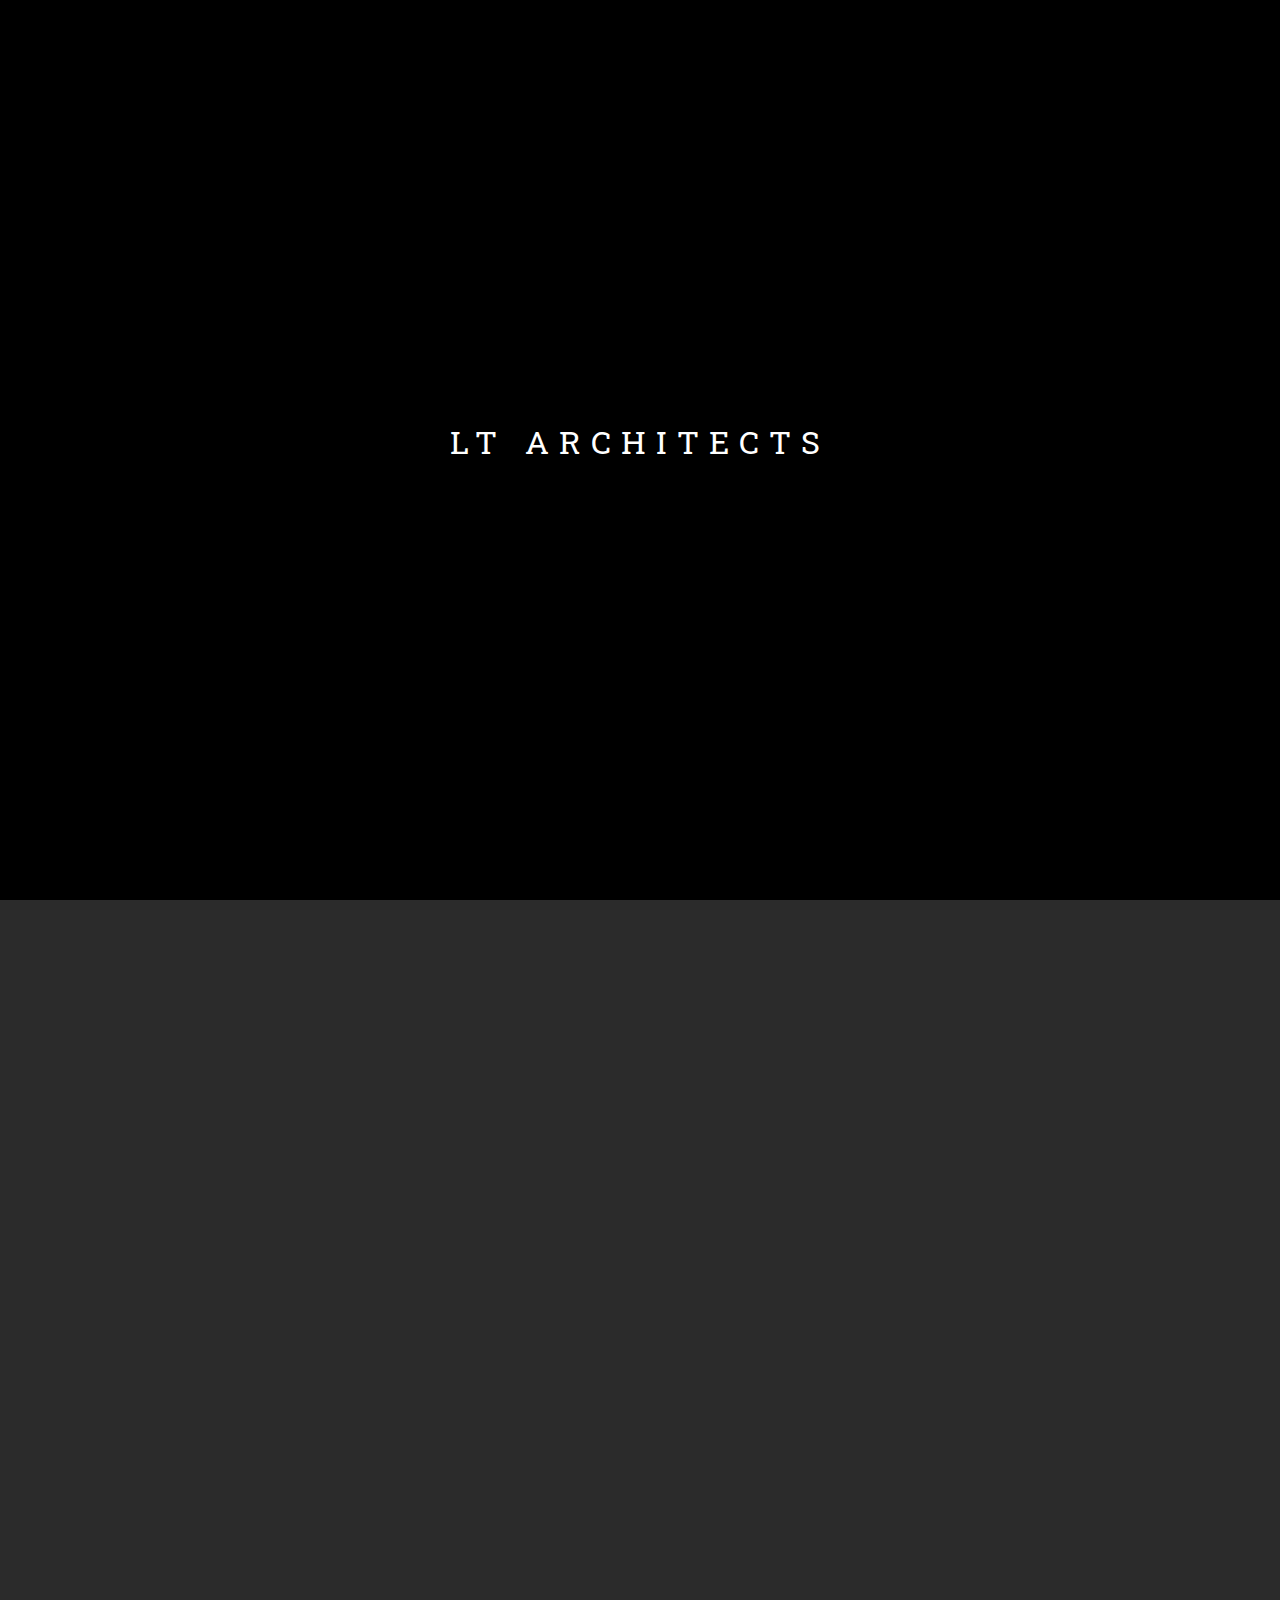
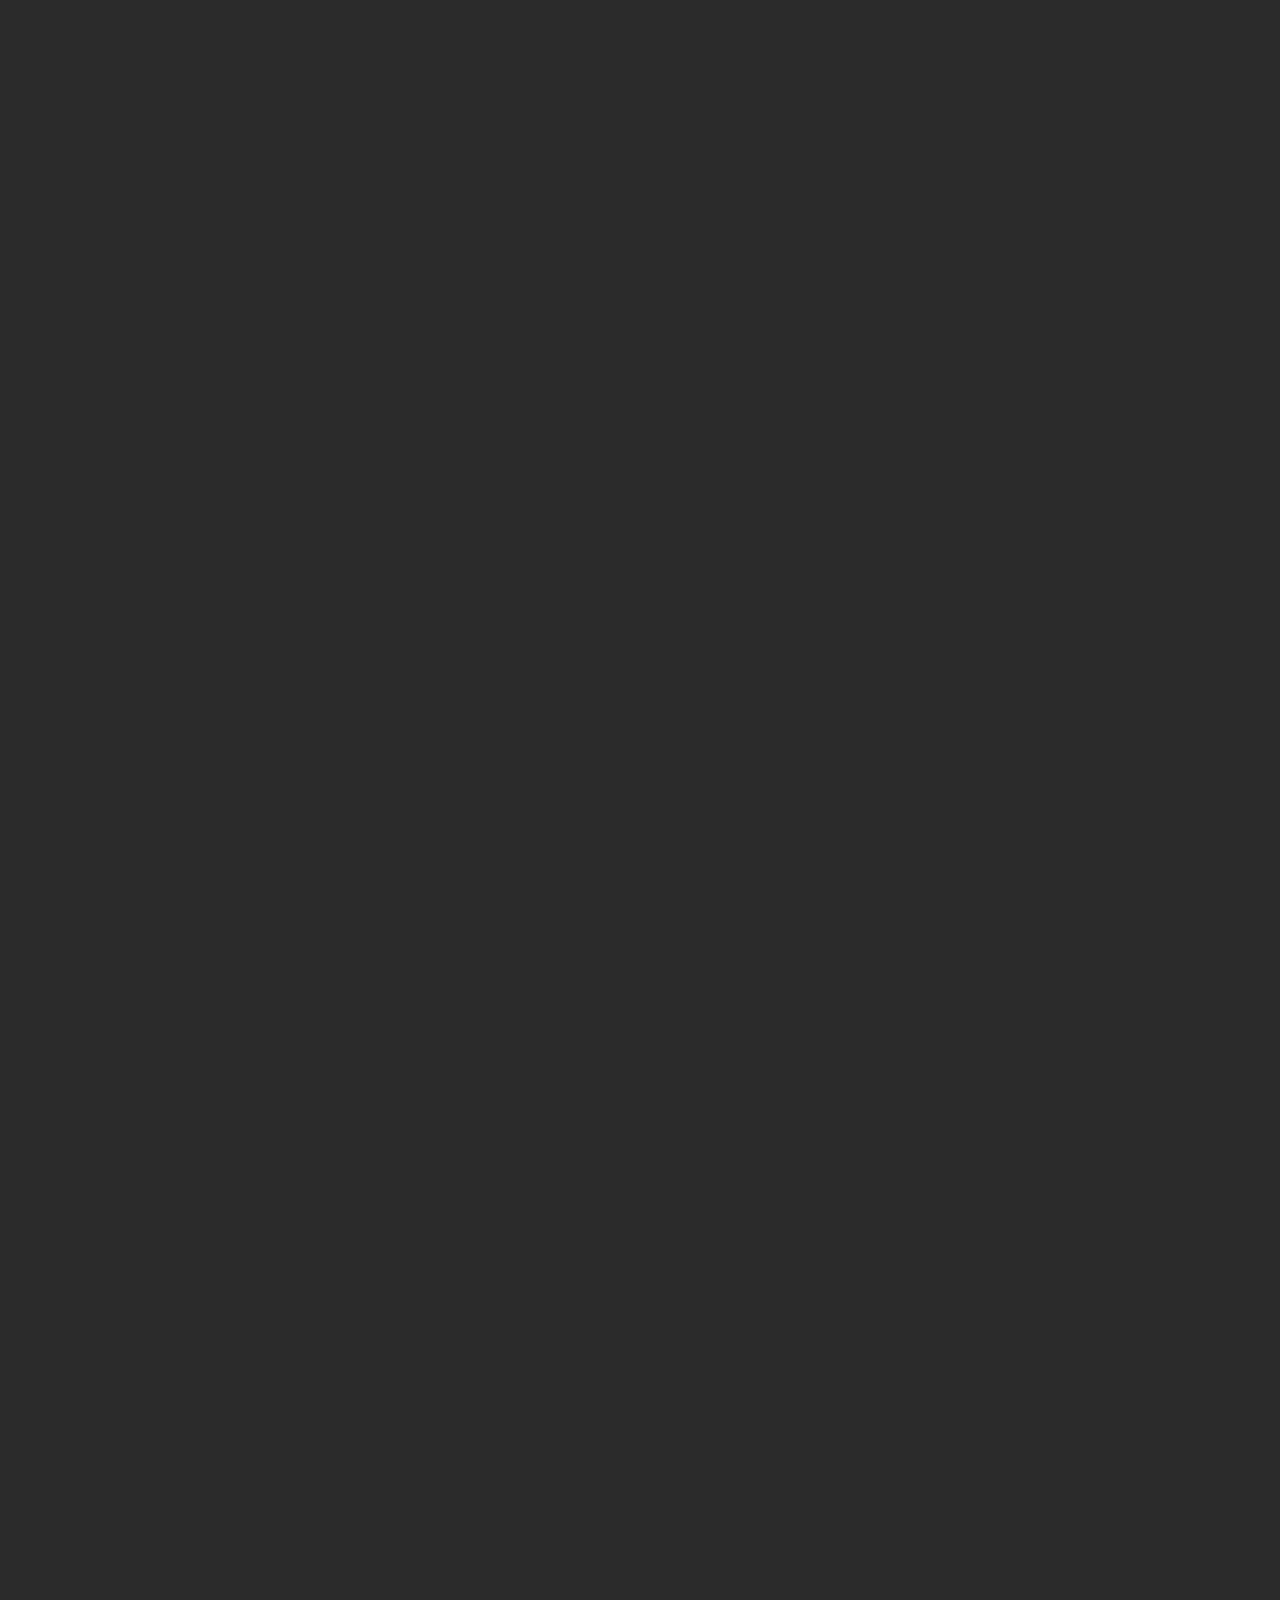
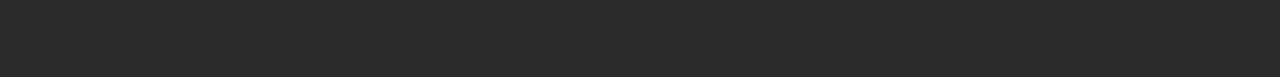
<file: index.html>
<!DOCTYPE html>
<html lang="en">
<head>
    <meta charset="UTF-8">
    <meta name="viewport" content="width=device-width, initial-scale=1.0">
    <title>LT ARCHITECTS</title>
    <!-- 引入 Bootstrap 5 CSS -->
    <link href="https://cdn.jsdelivr.net/npm/bootstrap@5.3.0/dist/css/bootstrap.min.css" rel="stylesheet">
    <!-- 引入外部 CSS 檔案 -->
    <link rel="stylesheet" href="css/style.css">
    <link rel="preconnect" href="https://fonts.googleapis.com">
    <link rel="preconnect" href="https://fonts.gstatic.com" crossorigin>
    <link href="https://fonts.googleapis.com/css2?family=Libre+Baskerville:ital,wght@0,400;0,700;1,400&family=Roboto+Slab:wght@100..900&display=swap" rel="stylesheet">
    <link href="https://cdnjs.cloudflare.com/ajax/libs/font-awesome/6.0.0-beta3/css/all.min.css" rel="stylesheet">
    <link href="https://cdnjs.cloudflare.com/ajax/libs/font-awesome/6.0.0-beta3/css/all.min.css" rel="stylesheet">
    <link href="https://fonts.googleapis.com/css2?family=Poppins:wght@600&display=swap" rel="stylesheet">
    <link rel="icon" href="img/favicon-32x32.png" type="image/x-icon">

<body>
 <!-- 開場動畫 -->
    <div id="intro-overlay">
        <div class="intro-text">
            <p>LT ARCHITECTS</p>
        </div>
    </div>

    
    <!-- 導覽欄 -->
<div id="main-content">
    <nav class="navbar navbar-expand-lg">
        <div class="container">
            <!-- LOGO -->
            <a class="navbar-brand" href="#"><img src="img/navbar-removebg-preview.png" width="80%" height="50%" alt=""></a>
            <!-- 手機端導覽按鈕 -->
            <button class="navbar-toggler" type="button" data-bs-toggle="collapse" data-bs-target="#navbarNav" aria-controls="navbarNav" aria-expanded="false" aria-label="Toggle navigation">
                <span class="navbar-toggler-icon"></span>
            </button>
            <!-- 導覽連結 -->
            <div class="collapse navbar-collapse " id="navbarNav">
                <ul class="navbar-nav ms-auto ">
                    <li class="nav-item">
                        <a class="nav-link active roboto-slab-bold "  href="home.css">HOME</a>  <!-- active指令可以讓他被選 選中 -->
                    </li>
                    <li class="nav-item">
                        <a class="nav-link roboto-slab-bold  " href="PORTFOLIO.html">PORTFOLIO</a>
                    </li>
                    <li class="nav-item">
                        <a class="nav-link roboto-slab-bold " href="about.html">ABOUT</a> 
                    </li>
                    <li class="nav-item">
                        <a class="nav-link roboto-slab-bold " href="news.html">NEWS</a>
                    </li>
                </ul>
            </div>
        </div>
    </nav>

    
         <!-- 中間內容區塊 -->
         <div class="container" id="body">

            <div class="row mb-4">
                <div class="col-12 text-center section-a">
                    <h1 class="section-title" style="color: #957b5f; font-family: Arial, Helvetica, sans-serif; font-weight: bold; font-size: 30px;">LT ARCHITECTS</h1>
                    <p class="featured-title">FEATURED PROJECTS</p>
                </div>
            </div>
    
            <!-- 專案區塊 -->
            <div class="row">
                <!-- 左側圖片 -->
                <div class="col-md-8 left-img">
                    <div class="project-image"></div>
                </div>
    
                <!-- 右側描述 -->
                <div class="col-md-4 d-flex flex-column justify-content-center right-cribe">
                    <p class="mb-2" style="color: #e4e4f0; margin-bottom: 10px; font-size: 16px;">01 / 35</p><br>
                    <h5 style="color: #957b5f; font-family: Arial, Helvetica, sans-serif; font-weight: bold; font-size: 30px; line-height: 1.5; margin-bottom: 30px;">ECL Hall<br>boston</h5>
                    <p class="text-muted paragraph-style "  style="color: #e4e4f0; margin-bottom: 20px;">
                        <span style="color: #e4e4f0;">I'm a paragraph. Click here to add your own text and edit me. I'm a great place for you to tell a story.</span>
                    </p>
                    <a href="project4.html" class="viewproject" style="margin-top: 40px;">
                        <span  tyle="color: #e4e4f0;">View project</span>
                    </a>
                    
                </div>
            </div>
            <br>
            <br>
            <br>
            <BR></BR>
    
            <!-- 專案區塊 -->
            <div class="row" id="">
                <!-- 左側圖片 -->
                <div class="col-md-8 left-img">
                    <div class="project-image2"></div>
                </div>
    
                <!-- 右側描述 -->
                <div class="col-md-4 d-flex flex-column justify-content-center right-cribe">
                    <p class="mb-2" style="color: #e4e4f0; margin-bottom: 10px; font-size: 16px;">01 / 35</p><br>
                    <h5 style="color: #957b5f; font-family: Arial, Helvetica, sans-serif; font-weight: bold; font-size: 30px; line-height: 1.5; margin-bottom: 30px;">ECL Hall<br>boston</h5>
                    <p class="text-muted paragraph-style "  style="color: #e4e4f0; margin-bottom: 20px;">
                        <span style="color: #e4e4f0;">I'm a paragraph. Click here to add your own text and edit me. I'm a great place for you to tell a story.</span>
                    </p>
                    <a href="project2.html" class="viewproject" style="margin-top: 40px;">
                        <span  tyle="color: #e4e4f0;">View project</span>
                    </a>
                    
                </div>
            </div>

             <br>
            <br>
            <br>
            <BR></BR>
    
            <!-- 專案區塊 -->
            <div class="row" id="">
                <!-- 左側圖片 -->
                <div class="col-md-8 left-img">
                    <div class="project-image3"></div>
                </div>
    
                <!-- 右側描述 -->
                <div class="col-md-4 d-flex flex-column justify-content-center right-cribe">
                    <p class="mb-2" style="color: #e4e4f0; margin-bottom: 10px; font-size: 16px;">01 / 35</p><br>
                    <h5 style="color: #957b5f; font-family: Arial, Helvetica, sans-serif; font-weight: bold; font-size: 30px; line-height: 1.5; margin-bottom: 30px;">ECL Hall<br>boston</h5>
                    <p class="text-muted paragraph-style "  style="color: #e4e4f0; margin-bottom: 20px;">
                        <span style="color: #e4e4f0;">I'm a paragraph. Click here to add your own text and edit me. I'm a great place for you to tell a story.</span>
                    </p>
                    <a href="project2.html" class="viewproject" style="margin-top: 40px;">
                        <span  tyle="color: #e4e4f0;">View project</span>
                    </a>
                    
                </div>
            </div>
            <br>
            <br>
            <br>
            <br>
            <br>
            <br>
            
           
                <div class="col-12 text-center section-a">
                    <p class="section-title" style="color: #f5eeee; font-family:  sans-serif; font-size: 24px;letter-spacing: 5px; ">RECENT NEWS </p>
                </div>
                <br>
                <br>
        
        
                <div class="container-fluid " style="margin-left: 40px;">
                    <div class="row text-left">
                        <!-- 第一欄 -->
                        <div class="col-4" style="" >
                            <p class="number" style="font-size: 130px;">01</p>
                            <p class="date" style="letter-spacing: 14px;">11 / 06 / 2035</p>
                            <p class="paragraph">I'm a paragraph. Click here to add your own text and edit me. I’m a great place for you to tell a story.</p>
                            <p class="readmore"><a href="" style="text-decoration: none;  color: inherit; ">Read more</a></p>
                        </div>
                        <!-- 第二欄 -->
                        <div class="col-4">
                            <p class="number" style="font-size: 130px;">02</p>
                            <p class="date" style="letter-spacing: 14px;">11 / 06 / 2035</p>
                            <p class="paragraph">I'm a paragraph. Click here to add your own text and edit me. I’m a great place for you to tell a story.</p>
                            <p class="readmore"><a href="" style="text-decoration: none;  color: inherit; ">Read more</a></p>
                        </div>
                        <!-- 第三欄 -->
                        <div class="col-4">
                            <p class="number" style="font-size: 130px;">03</p>
                            <p class="date" style="letter-spacing: 14px;">11 / 06 / 2035</p>
                            <p class="paragraph">I'm a paragraph. Click here to add your own text and edit me. I’m a great place for you to tell a story.</p>
                            <p class="readmore"><a href="" style="text-decoration: none;  color: inherit; ">Read more</a></p>
                        </div>
                    </div>
                </div>

            <button onclick="toggleChatbox()" class="floating-chat-btn" id="chatBtn">
                <i class="fas fa-user-circle"></i> <!-- Font Awesome icon -->
                Let's Chat!
            </button>
        
            <!-- 聊天視窗 -->
            <div class="chatbox" id="chatbox">
                <div class="chatbox-header">
                    Chat with us!
                </div>
                <div class="chatbox-body" id="chatBody">
                    <!-- 訊息顯示區域 -->
                    <p>Welcome! How can we help you?</p>
                </div>
                <input type="text" class="chatbox-input" id="chatInput" placeholder="Type your message...">
            </div>
        
        </div>


    <!-- 中間內容區塊 -->



    <!-- Footer 區塊 -->
    <footer class="footer mt-5 " id="footer">
        <div class="container py-5">
            <div class="row">
                <!-- GET IN TOUCH 區塊 -->
                <div class="col-md-6" id="foo">
                    <h5 class="footer-title roboto-slab-regular" >GET  IN  TOUCH:</h5>
                    <br>
                    <br>
                    <div>
                        <a>Tel: <br>123-456-7890</a><p>Email:<br> info@mysite.com</p>
                    </div> 
                   
                    
                
                    <div class="footer-icons">
                        <a href="https://www.facebook.com/"><i class="fa-brands fa-facebook-f" style="color: #989898;"></i></a>
                        <a href="https://twitter.com/home"><svg xmlns="http://www.w3.org/2000/svg" height="26" width="20" viewBox="0 0 512 512"><!--!Font Awesome Free 6.7.1 by @fontawesome - https://fontawesome.com License - https://fontawesome.com/license/free Copyright 2024 Fonticons, Inc.--><path fill="#989898" d="M389.2 48h70.6L305.6 224.2 487 464H345L233.7 318.6 106.5 464H35.8L200.7 275.5 26.8 48H172.4L272.9 180.9 389.2 48zM364.4 421.8h39.1L151.1 88h-42L364.4 421.8z"/></svg></i></a>
                        <a href="https://www.instagram.com/"><svg xmlns="http://www.w3.org/2000/svg" height="26" width="20" viewBox="0 0 448 512"><!--!Font Awesome Free 6.7.1 by @fontawesome - https://fontawesome.com License - https://fontawesome.com/license/free Copyright 2024 Fonticons, Inc.--><path fill="#989898" d="M224.1 141c-63.6 0-114.9 51.3-114.9 114.9s51.3 114.9 114.9 114.9S339 319.5 339 255.9 287.7 141 224.1 141zm0 189.6c-41.1 0-74.7-33.5-74.7-74.7s33.5-74.7 74.7-74.7 74.7 33.5 74.7 74.7-33.6 74.7-74.7 74.7zm146.4-194.3c0 14.9-12 26.8-26.8 26.8-14.9 0-26.8-12-26.8-26.8s12-26.8 26.8-26.8 26.8 12 26.8 26.8zm76.1 27.2c-1.7-35.9-9.9-67.7-36.2-93.9-26.2-26.2-58-34.4-93.9-36.2-37-2.1-147.9-2.1-184.9 0-35.8 1.7-67.6 9.9-93.9 36.1s-34.4 58-36.2 93.9c-2.1 37-2.1 147.9 0 184.9 1.7 35.9 9.9 67.7 36.2 93.9s58 34.4 93.9 36.2c37 2.1 147.9 2.1 184.9 0 35.9-1.7 67.7-9.9 93.9-36.2 26.2-26.2 34.4-58 36.2-93.9 2.1-37 2.1-147.8 0-184.8zM398.8 388c-7.8 19.6-22.9 34.7-42.6 42.6-29.5 11.7-99.5 9-132.1 9s-102.7 2.6-132.1-9c-19.6-7.8-34.7-22.9-42.6-42.6-11.7-29.5-9-99.5-9-132.1s-2.6-102.7 9-132.1c7.8-19.6 22.9-34.7 42.6-42.6 29.5-11.7 99.5-9 132.1-9s102.7-2.6 132.1 9c19.6 7.8 34.7 22.9 42.6 42.6 11.7 29.5 9 99.5 9 132.1s2.7 102.7-9 132.1z"/></svg></a>
                        <a href="https://www.threads.net/?hl=zh-tw"><svg xmlns="http://www.w3.org/2000/svg" height="26" width="20" viewBox="0 0 448 512"><!--!Font Awesome Free 6.7.1 by @fontawesome - https://fontawesome.com License - https://fontawesome.com/license/free Copyright 2024 Fonticons, Inc.--><path fill="#989898" d="M331.5 235.7c2.2 .9 4.2 1.9 6.3 2.8c29.2 14.1 50.6 35.2 61.8 61.4c15.7 36.5 17.2 95.8-30.3 143.2c-36.2 36.2-80.3 52.5-142.6 53h-.3c-70.2-.5-124.1-24.1-160.4-70.2c-32.3-41-48.9-98.1-49.5-169.6V256v-.2C17 184.3 33.6 127.2 65.9 86.2C102.2 40.1 156.2 16.5 226.4 16h.3c70.3 .5 124.9 24 162.3 69.9c18.4 22.7 32 50 40.6 81.7l-40.4 10.8c-7.1-25.8-17.8-47.8-32.2-65.4c-29.2-35.8-73-54.2-130.5-54.6c-57 .5-100.1 18.8-128.2 54.4C72.1 146.1 58.5 194.3 58 256c.5 61.7 14.1 109.9 40.3 143.3c28 35.6 71.2 53.9 128.2 54.4c51.4-.4 85.4-12.6 113.7-40.9c32.3-32.2 31.7-71.8 21.4-95.9c-6.1-14.2-17.1-26-31.9-34.9c-3.7 26.9-11.8 48.3-24.7 64.8c-17.1 21.8-41.4 33.6-72.7 35.3c-23.6 1.3-46.3-4.4-63.9-16c-20.8-13.8-33-34.8-34.3-59.3c-2.5-48.3 35.7-83 95.2-86.4c21.1-1.2 40.9-.3 59.2 2.8c-2.4-14.8-7.3-26.6-14.6-35.2c-10-11.7-25.6-17.7-46.2-17.8H227c-16.6 0-39 4.6-53.3 26.3l-34.4-23.6c19.2-29.1 50.3-45.1 87.8-45.1h.8c62.6 .4 99.9 39.5 103.7 107.7l-.2 .2zm-156 68.8c1.3 25.1 28.4 36.8 54.6 35.3c25.6-1.4 54.6-11.4 59.5-73.2c-13.2-2.9-27.8-4.4-43.4-4.4c-4.8 0-9.6 .1-14.4 .4c-42.9 2.4-57.2 23.2-56.2 41.8l-.1 .1z"/></svg></a>
                    </div>
                    
                    <div>
                        <a> Address：</a><br>
                        500 Terry Francine StSan Francisco, CA 94158
                    </div>
                </div>
                <!-- CONTACT US 區塊 -->
                <div class="col-md-6" id="foo">
                    <h5 class="footer-title roboto-slab-regular">CONTACT US:</h5>
                    <form>
                        <div class="row g-3">
                            <div class="col-md-6">
                                <p>Enter Your First Name *</p>
                                <input type="text" class="form-control" >
                            </div>
                            <div class="col-md-6">
                                <p>Enter Your Last Name *</p>
                                <input type="text" class="form-control" >
                            </div>
                            <div class="col-12">
                                <p>Enter Your Email *</p>
                                <input type="email" class="form-control">
                            </div>
                            <div class="col-12">
                                <p>Message *</p>
                                <textarea class="form-control" rows="3" ></textarea>
                            </div>
                            <div class="col-12 ">
                                <button type="submit" class="btn btn-custom ">Send</button>
                            </div>
                        </div>
                    </form>
                </div>
            </div>
        </div>
    </footer>
    <div id="footer-img" style="height: 50px; background-image: url(img/messageImage_1733887317293.jpg);  background-size: cover;  background-position: bottom">

    </div>
</div>
    <!-- 引入 Bootstrap 5 JS -->
    <script>
        const chatBtn = document.getElementById('chatBtn');
        const chatbox = document.getElementById('chatbox');
        const chatInput = document.getElementById('chatInput');
        const chatBody = document.getElementById('chatBody');

        // 點擊按鈕顯示/隱藏聊天視窗
        chatBtn.addEventListener('click', () => {
            chatbox.style.display = chatbox.style.display === 'none' || chatbox.style.display === '' ? 'block' : 'none';
        });

        // 輸入訊息並按 Enter 發送訊息
        chatInput.addEventListener('keypress', (e) => {
            if (e.key === 'Enter' && chatInput.value.trim() !== '') {
                const userMessage = document.createElement('p');
                userMessage.textContent = chatInput.value;
                userMessage.style.color = '#000';
                chatBody.appendChild(userMessage);
                chatInput.value = ''; // 清空輸入框
                chatBody.scrollTop = chatBody.scrollHeight; // 自動滾動到底部
            }
        });
        document.addEventListener("DOMContentLoaded", () => {
            setTimeout(() => {
                const overlay = document.getElementById("intro-overlay");
                overlay.style.display = "none";
            }, 2500); // 8秒後移除啟動畫面
        });
        function showPopup() {
        const chatbox = document.getElementById('chatbox');
        chatbox.classList.toggle('show');
        }
        function toggleChatbox() {
        const chatbox = document.getElementById('chatbox');
        chatbox.classList.toggle('show');
        }
    </script>
    <script src="https://cdn.jsdelivr.net/npm/bootstrap@5.3.0/dist/js/bootstrap.bundle.min.js"></script>

</body>
</html>
</file>
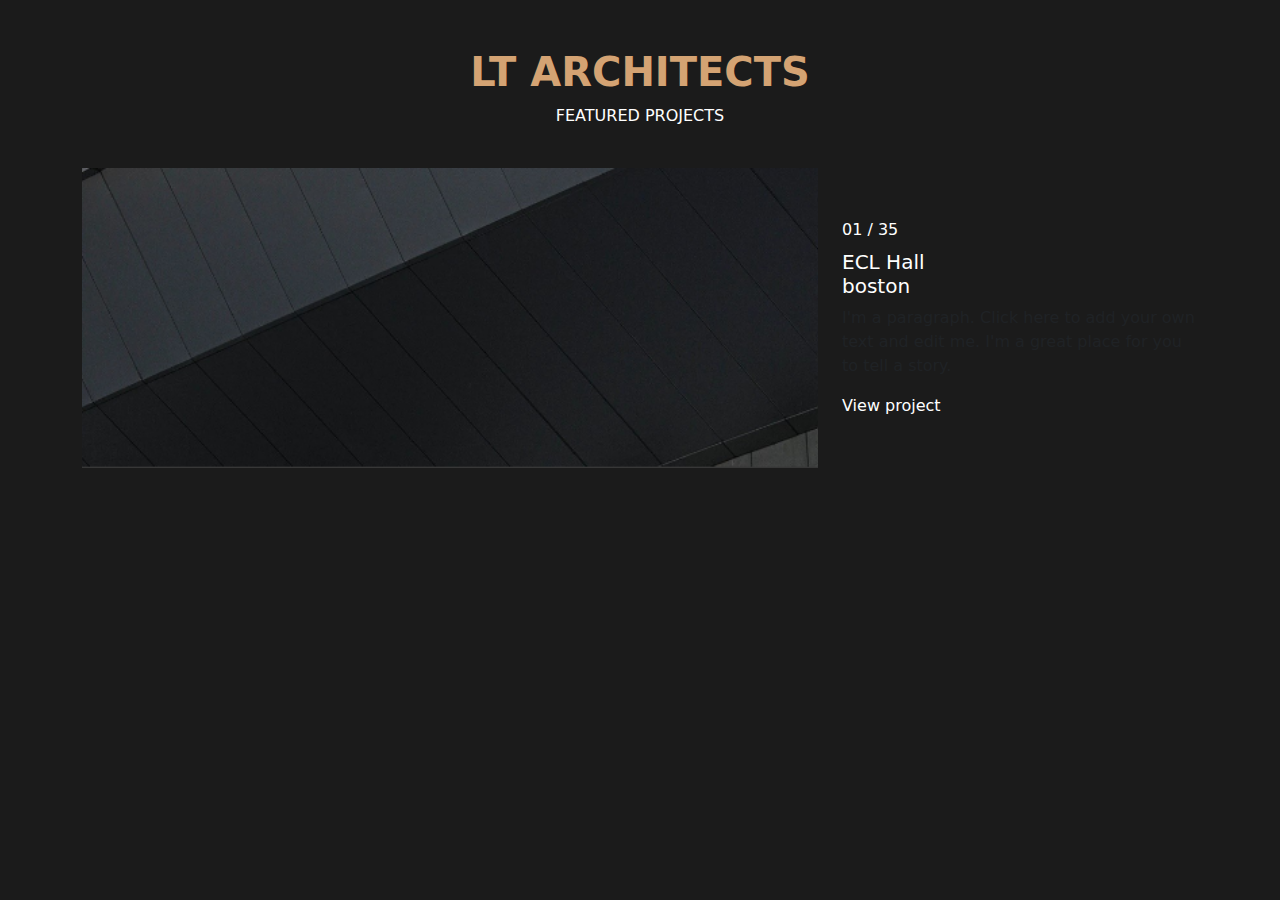
<file: 1.html>
<!DOCTYPE html>
<html lang="zh-TW">
<head>
    <meta charset="UTF-8">
    <meta name="viewport" content="width=device-width, initial-scale=1.0">
    <title>Featured Projects</title>
    <!-- 引入 Bootstrap -->
    <link href="https://cdn.jsdelivr.net/npm/bootstrap@5.3.0-alpha3/dist/css/bootstrap.min.css" rel="stylesheet">
    <style>
        body {
            background-color: #1b1b1b; /* 深色背景 */
            color: #fff; /* 預設文字顏色 */
        }
        .section-title {
            color: #d4a373; /* 標題金色調 */
            font-weight: bold;
        }
        .project-image {
            background: url(img/footer.png) center center/cover no-repeat; /* 替換為圖片網址 */
            height: 300px;
        }
        .project-description h5 {
            color: #d4a373; /* 金色標題 */
        }
    </style>
</head>
<body>

    <!-- 主容器 -->
    <div class="container py-5">
        <!-- 導覽標題 -->
        <div class="row mb-4">
            <div class="col-12 text-center">
                <h1 class="section-title">LT ARCHITECTS</h1>
                <p>FEATURED PROJECTS</p>
            </div>
        </div>

        <!-- 專案區塊 -->
        <div class="row">
            <!-- 左側圖片 -->
            <div class="col-md-8">
                <div class="project-image"></div>
            </div>

            <!-- 右側描述 -->
            <div class="col-md-4 d-flex flex-column justify-content-center">
                <p class="mb-2">01 / 35</p>
                <h5>ECL Hall<br>boston</h5>
                <p class="text-muted">I'm a paragraph. Click here to add your own text and edit me. I'm a great place for you to tell a story.</p>
                <a href="#" class="text-decoration-none text-white">View project</a>
            </div>
        </div>
    </div>

    <!-- 引入 Bootstrap JS -->
    <script src="https://cdn.jsdelivr.net/npm/bootstrap@5.3.0-alpha3/dist/js/bootstrap.bundle.min.js"></script>
</body>
</html>
</file>
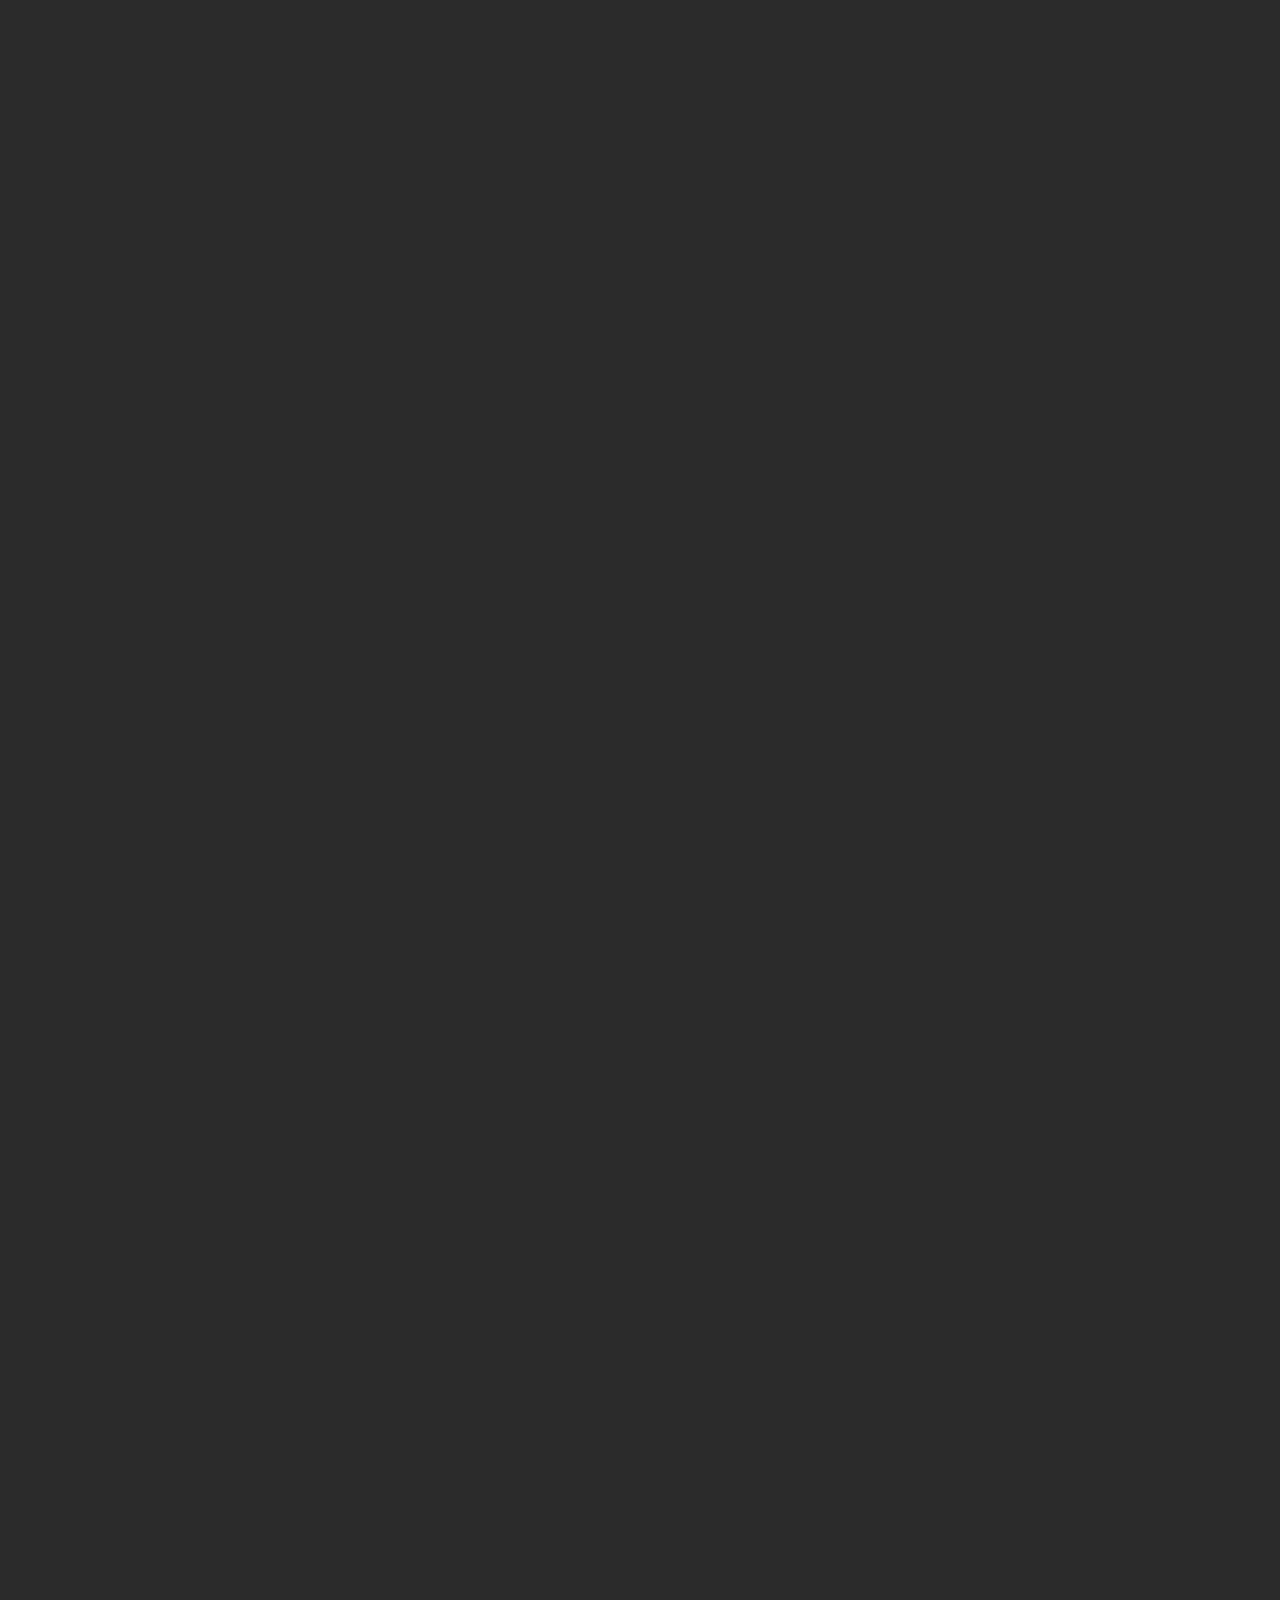
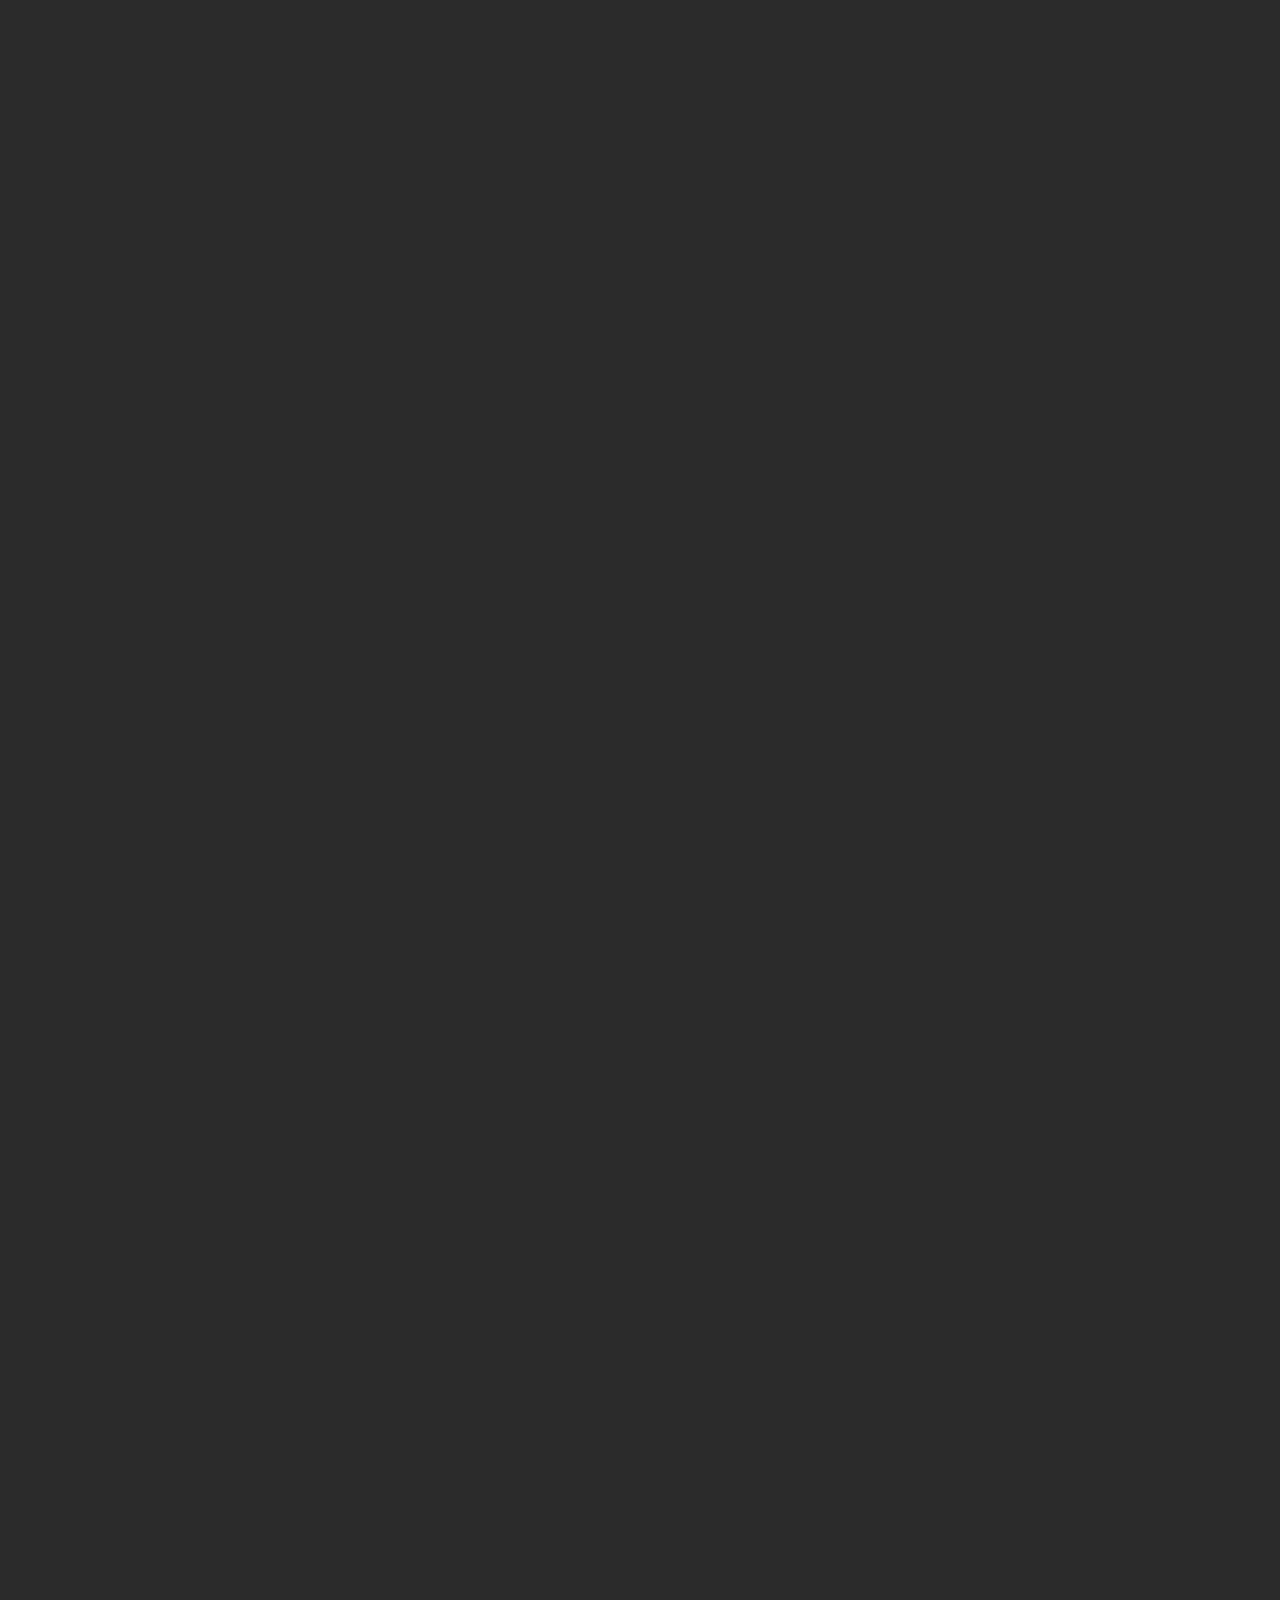
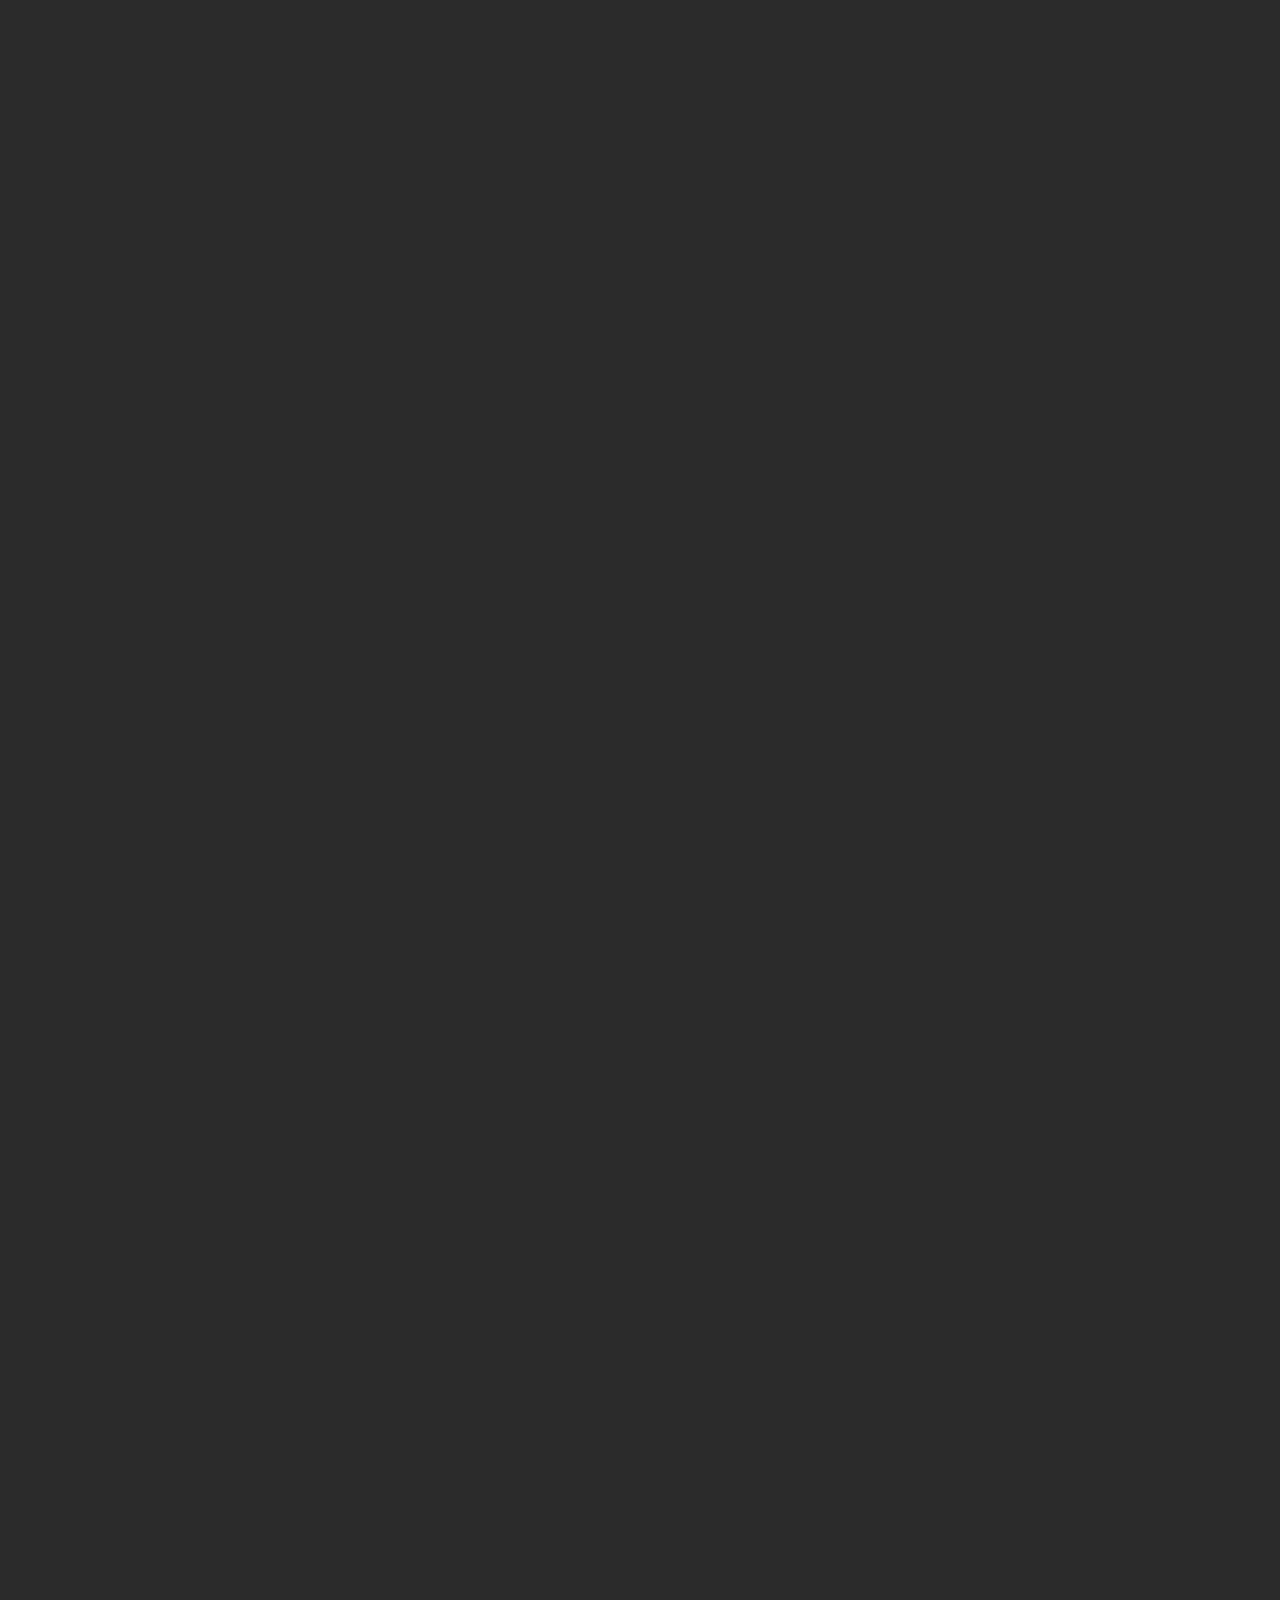
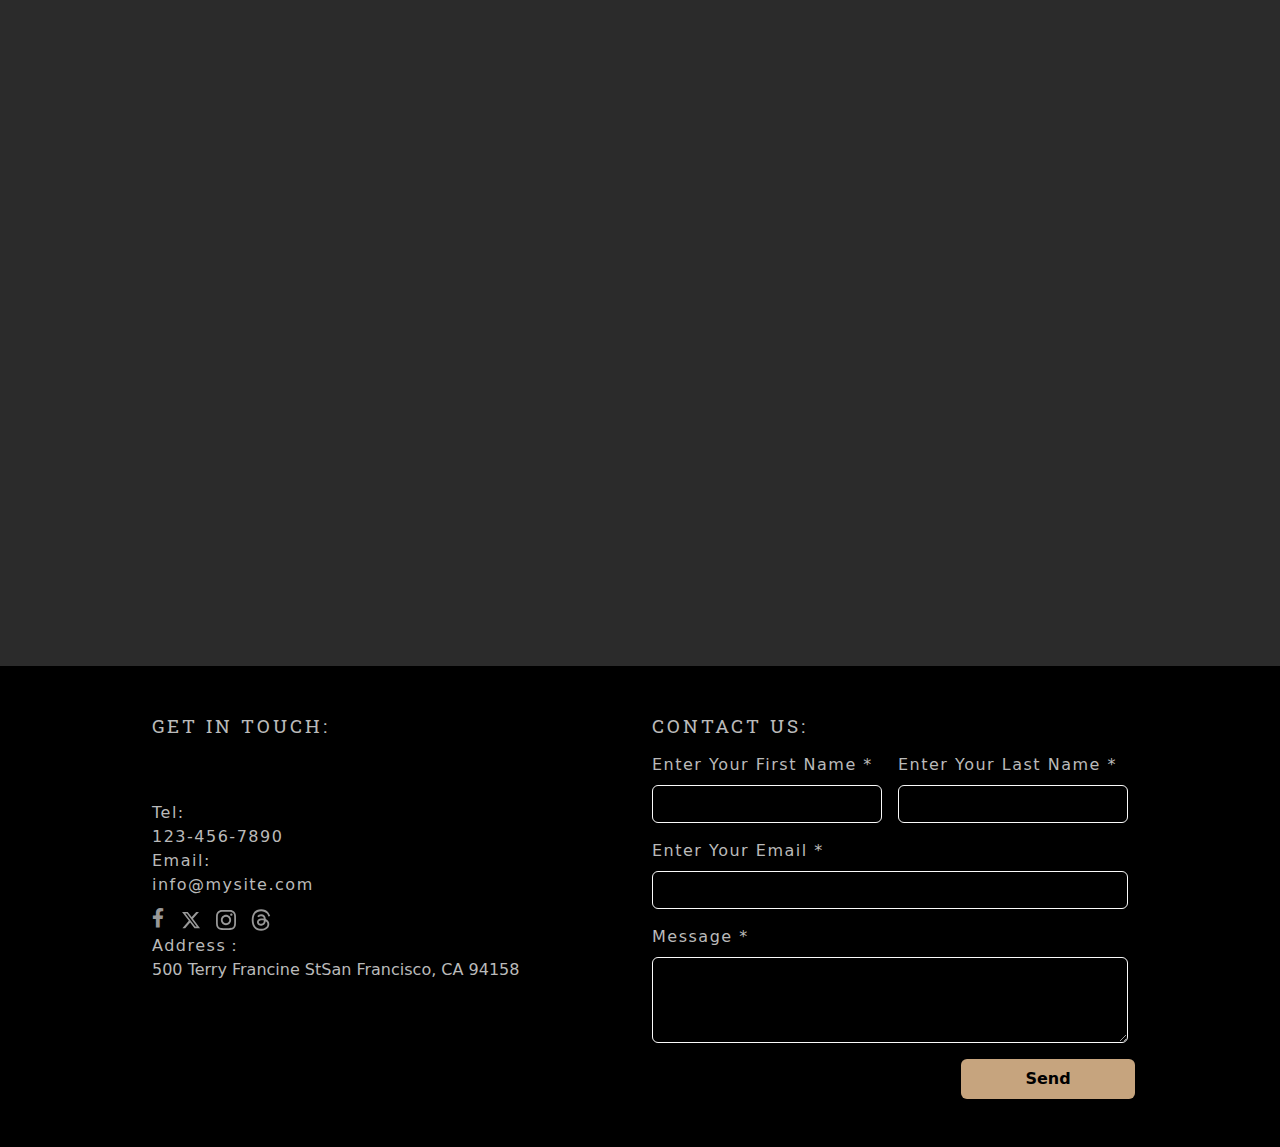
<file: PORTFOLIO.html>
<!DOCTYPE html>
<html lang="en">
<head>
    <meta charset="UTF-8">
    <meta name="viewport" content="width=device-width, initial-scale=1.0">
    <title>LT ARCHITECTS</title>
    <!-- 引入 Bootstrap 5 CSS -->
    <link href="https://cdn.jsdelivr.net/npm/bootstrap@5.3.0/dist/css/bootstrap.min.css" rel="stylesheet">
    <!-- 引入外部 CSS 檔案 -->
    <link rel="stylesheet" href="css/PORTFOLIO.css">
    <link rel="preconnect" href="https://fonts.googleapis.com">
    <link rel="preconnect" href="https://fonts.gstatic.com" crossorigin>
    <link href="https://fonts.googleapis.com/css2?family=Libre+Baskerville:ital,wght@0,400;0,700;1,400&family=Roboto+Slab:wght@100..900&display=swap" rel="stylesheet">
    <link href="https://cdnjs.cloudflare.com/ajax/libs/font-awesome/6.0.0-beta3/css/all.min.css" rel="stylesheet">
    <link href="https://cdnjs.cloudflare.com/ajax/libs/font-awesome/6.0.0-beta3/css/all.min.css" rel="stylesheet">
    <link href="https://fonts.googleapis.com/css2?family=Poppins:wght@600&display=swap" rel="stylesheet">
    <link rel="icon" href="img/favicon-32x32.png" type="image/x-icon">

<body>
 <!-- 開場動畫 -->
    <div id="intro-overlay">
        <div class="intro-text">
            <p>YoHJI YAMAMOTO</p>
        </div>
    </div>

    
    <!-- 導覽欄 -->
<div id="main-content">
    <nav class="navbar navbar-expand-lg">
        <div class="container">
            <!-- LOGO -->
            <a class="navbar-brand" href="#"><img src="img/navbar-removebg-preview.png" width="80%" height="50%" alt=""></a>
            <!-- 手機端導覽按鈕 -->
            <button class="navbar-toggler" type="button" data-bs-toggle="collapse" data-bs-target="#navbarNav" aria-controls="navbarNav" aria-expanded="false" aria-label="Toggle navigation">
                <span class="navbar-toggler-icon"></span>
            </button>
            <!-- 導覽連結 -->
            <div class="collapse navbar-collapse " id="navbarNav">
                <ul class="navbar-nav ms-auto ">
                    <li class="nav-item">
                        <a class="nav-link  roboto-slab-bold "  href="home.html">HOME</a>  <!-- active指令可以讓他被選 選中 -->
                    </li>
                    <li class="nav-item">
                        <a class="nav-link active roboto-slab-bold  " href="PORTFOLIO.html">PORTFOLIO</a>
                    </li>
                    <li class="nav-item">
                        <a class="nav-link roboto-slab-bold " href="about.html">ABOUT</a> 
                    </li>
                    <li class="nav-item">
                        <a class="nav-link roboto-slab-bold " href="news.html">NEWS</a>
                    </li>
                </ul>
            </div>
        </div>
    </nav>

    
    <div class="container" id="body">

        <!-- 項目標題 -->
        <div class="row mb-4">
            <div class="col-12 section-a">
                <p class="featured-title" style="font-size: 26px;">Projects</p>
            </div>
        </div>

        <!-- 圖片區塊 -->
        <div class="row">
            <!-- 每張圖片用 photo-container 包裹 -->
            <div class="col-sm-12 photo-container">
                <img src="img/pexels-daria-agafonova-2147746189-29851040.jpg" alt="">
                <div class="photo-overlay">
                    <div class="photo-text"><a href="project1.html">01</a></div>
                </div>
            </div>

            <div class="col-sm-12 photo-container">
                <img src="img/pexels-camcasey-1722183.jpg" alt="">
                <div class="photo-overlay">
                    <div class="photo-text"><a href="project2.html">02</a></div>
                </div>
            </div>

            <div class="col-sm-12 photo-container">
                <img src="img/pexels-daria-agafonova-2147746189-29854153.jpg" alt="">
                <div class="photo-overlay">
                    <div class="photo-text"><a href="project3.html">03</a></div>
                </div>
            </div>

            <div class="col-sm-12 photo-container">
                <img src="img/pexels-misael-garcia-832776-1707823.jpg" alt="">
                <div class="photo-overlay">
                    <div class="photo-text"><a href="project4.html">04</a></div>
                </div>
            </div>

            <div class="col-sm-12 photo-container">
                <img src="img/pexels-suissounet-1796505.jpg" alt="">
                <div class="photo-overlay">
                    <div class="photo-text"><a href="project5.html">05</a></div>
                </div>
            </div>

            <div class="col-sm-12 photo-container">
                <img src="img/pexels-willianjusten-29366218.jpg" alt="">
                <div class="photo-overlay">
                    <div class="photo-text"><a href="project6.html">06</a></div>
                </div>
            </div>
        </div>
    </div>
        

            <button onclick="toggleChatbox()" class="floating-chat-btn" id="chatBtn">
                <i class="fas fa-user-circle"></i> <!-- Font Awesome icon -->
                Let's Chat!
            </button>
        
            <!-- 聊天視窗 -->
            <div class="chatbox" id="chatbox">
                <div class="chatbox-header">
                    Chat with us!
                </div>
                <div class="chatbox-body" id="chatBody">
                    <!-- 訊息顯示區域 -->
                    <p>Welcome! How can we help you?</p>
                </div>
                <input type="text" class="chatbox-input" id="chatInput" placeholder="Type your message...">
            </div>
        
        </div>


    <!-- 中間內容區塊 -->



    <!-- Footer 區塊 -->
    <footer class="footer mt-5 " id="footer">
        <div class="container py-5">
            <div class="row">
                <!-- GET IN TOUCH 區塊 -->
                <div class="col-md-6" id="foo">
                    <h5 class="footer-title roboto-slab-regular" >GET  IN  TOUCH:</h5>
                    <br>
                    <br>
                    <div>
                        <a>Tel: <br>123-456-7890</a><p>Email:<br> info@mysite.com</p>
                    </div> 
                   
                    
                
                    <div class="footer-icons">
                        <a href="https://www.facebook.com/"><i class="fa-brands fa-facebook-f" style="color: #989898;"></i></a>
                        <a href="https://twitter.com/home"><svg xmlns="http://www.w3.org/2000/svg" height="26" width="20" viewBox="0 0 512 512"><!--!Font Awesome Free 6.7.1 by @fontawesome - https://fontawesome.com License - https://fontawesome.com/license/free Copyright 2024 Fonticons, Inc.--><path fill="#989898" d="M389.2 48h70.6L305.6 224.2 487 464H345L233.7 318.6 106.5 464H35.8L200.7 275.5 26.8 48H172.4L272.9 180.9 389.2 48zM364.4 421.8h39.1L151.1 88h-42L364.4 421.8z"/></svg></i></a>
                        <a href="https://www.instagram.com/"><svg xmlns="http://www.w3.org/2000/svg" height="26" width="20" viewBox="0 0 448 512"><!--!Font Awesome Free 6.7.1 by @fontawesome - https://fontawesome.com License - https://fontawesome.com/license/free Copyright 2024 Fonticons, Inc.--><path fill="#989898" d="M224.1 141c-63.6 0-114.9 51.3-114.9 114.9s51.3 114.9 114.9 114.9S339 319.5 339 255.9 287.7 141 224.1 141zm0 189.6c-41.1 0-74.7-33.5-74.7-74.7s33.5-74.7 74.7-74.7 74.7 33.5 74.7 74.7-33.6 74.7-74.7 74.7zm146.4-194.3c0 14.9-12 26.8-26.8 26.8-14.9 0-26.8-12-26.8-26.8s12-26.8 26.8-26.8 26.8 12 26.8 26.8zm76.1 27.2c-1.7-35.9-9.9-67.7-36.2-93.9-26.2-26.2-58-34.4-93.9-36.2-37-2.1-147.9-2.1-184.9 0-35.8 1.7-67.6 9.9-93.9 36.1s-34.4 58-36.2 93.9c-2.1 37-2.1 147.9 0 184.9 1.7 35.9 9.9 67.7 36.2 93.9s58 34.4 93.9 36.2c37 2.1 147.9 2.1 184.9 0 35.9-1.7 67.7-9.9 93.9-36.2 26.2-26.2 34.4-58 36.2-93.9 2.1-37 2.1-147.8 0-184.8zM398.8 388c-7.8 19.6-22.9 34.7-42.6 42.6-29.5 11.7-99.5 9-132.1 9s-102.7 2.6-132.1-9c-19.6-7.8-34.7-22.9-42.6-42.6-11.7-29.5-9-99.5-9-132.1s-2.6-102.7 9-132.1c7.8-19.6 22.9-34.7 42.6-42.6 29.5-11.7 99.5-9 132.1-9s102.7-2.6 132.1 9c19.6 7.8 34.7 22.9 42.6 42.6 11.7 29.5 9 99.5 9 132.1s2.7 102.7-9 132.1z"/></svg></a>
                        <a href="https://www.threads.net/?hl=zh-tw"><svg xmlns="http://www.w3.org/2000/svg" height="26" width="20" viewBox="0 0 448 512"><!--!Font Awesome Free 6.7.1 by @fontawesome - https://fontawesome.com License - https://fontawesome.com/license/free Copyright 2024 Fonticons, Inc.--><path fill="#989898" d="M331.5 235.7c2.2 .9 4.2 1.9 6.3 2.8c29.2 14.1 50.6 35.2 61.8 61.4c15.7 36.5 17.2 95.8-30.3 143.2c-36.2 36.2-80.3 52.5-142.6 53h-.3c-70.2-.5-124.1-24.1-160.4-70.2c-32.3-41-48.9-98.1-49.5-169.6V256v-.2C17 184.3 33.6 127.2 65.9 86.2C102.2 40.1 156.2 16.5 226.4 16h.3c70.3 .5 124.9 24 162.3 69.9c18.4 22.7 32 50 40.6 81.7l-40.4 10.8c-7.1-25.8-17.8-47.8-32.2-65.4c-29.2-35.8-73-54.2-130.5-54.6c-57 .5-100.1 18.8-128.2 54.4C72.1 146.1 58.5 194.3 58 256c.5 61.7 14.1 109.9 40.3 143.3c28 35.6 71.2 53.9 128.2 54.4c51.4-.4 85.4-12.6 113.7-40.9c32.3-32.2 31.7-71.8 21.4-95.9c-6.1-14.2-17.1-26-31.9-34.9c-3.7 26.9-11.8 48.3-24.7 64.8c-17.1 21.8-41.4 33.6-72.7 35.3c-23.6 1.3-46.3-4.4-63.9-16c-20.8-13.8-33-34.8-34.3-59.3c-2.5-48.3 35.7-83 95.2-86.4c21.1-1.2 40.9-.3 59.2 2.8c-2.4-14.8-7.3-26.6-14.6-35.2c-10-11.7-25.6-17.7-46.2-17.8H227c-16.6 0-39 4.6-53.3 26.3l-34.4-23.6c19.2-29.1 50.3-45.1 87.8-45.1h.8c62.6 .4 99.9 39.5 103.7 107.7l-.2 .2zm-156 68.8c1.3 25.1 28.4 36.8 54.6 35.3c25.6-1.4 54.6-11.4 59.5-73.2c-13.2-2.9-27.8-4.4-43.4-4.4c-4.8 0-9.6 .1-14.4 .4c-42.9 2.4-57.2 23.2-56.2 41.8l-.1 .1z"/></svg></a>
                    </div>
                    
                    <div>
                        <a> Address：</a><br>
                        500 Terry Francine StSan Francisco, CA 94158
                    </div>
                </div>
                <!-- CONTACT US 區塊 -->
                <div class="col-md-6" id="foo">
                    <h5 class="footer-title roboto-slab-regular">CONTACT US:</h5>
                    <form>
                        <div class="row g-3">
                            <div class="col-md-6">
                                <p>Enter Your First Name *</p>
                                <input type="text" class="form-control" >
                            </div>
                            <div class="col-md-6">
                                <p>Enter Your Last Name *</p>
                                <input type="text" class="form-control" >
                            </div>
                            <div class="col-12">
                                <p>Enter Your Email *</p>
                                <input type="email" class="form-control">
                            </div>
                            <div class="col-12">
                                <p>Message *</p>
                                <textarea class="form-control" rows="3" ></textarea>
                            </div>
                            <div class="col-12 ">
                                <button type="submit" class="btn btn-custom ">Send</button>
                            </div>
                        </div>
                    </form>
                </div>
            </div>
        </div>
    </footer>

</div>
    <!-- 引入 Bootstrap 5 JS -->
    <script>
        const chatBtn = document.getElementById('chatBtn');
        const chatbox = document.getElementById('chatbox');
        const chatInput = document.getElementById('chatInput');
        const chatBody = document.getElementById('chatBody');

        // 點擊按鈕顯示/隱藏聊天視窗
        chatBtn.addEventListener('click', () => {
            chatbox.style.display = chatbox.style.display === 'none' || chatbox.style.display === '' ? 'block' : 'none';
        });

        // 輸入訊息並按 Enter 發送訊息
        chatInput.addEventListener('keypress', (e) => {
            if (e.key === 'Enter' && chatInput.value.trim() !== '') {
                const userMessage = document.createElement('p');
                userMessage.textContent = chatInput.value;
                userMessage.style.color = '#000';
                chatBody.appendChild(userMessage);
                chatInput.value = ''; // 清空輸入框
                chatBody.scrollTop = chatBody.scrollHeight; // 自動滾動到底部
            }
        });
        document.addEventListener("DOMContentLoaded", () => {
            setTimeout(() => {
                const overlay = document.getElementById("intro-overlay");
                overlay.style.display = "none";
            }, 0); // 8秒後移除啟動畫面
        });
        function showPopup() {
        const chatbox = document.getElementById('chatbox');
        chatbox.classList.toggle('show');
        }
        function toggleChatbox() {
        const chatbox = document.getElementById('chatbox');
        chatbox.classList.toggle('show');
        }
    </script>
    <script src="https://cdn.jsdelivr.net/npm/bootstrap@5.3.0/dist/js/bootstrap.bundle.min.js"></script>

</body>
</html>
</file>
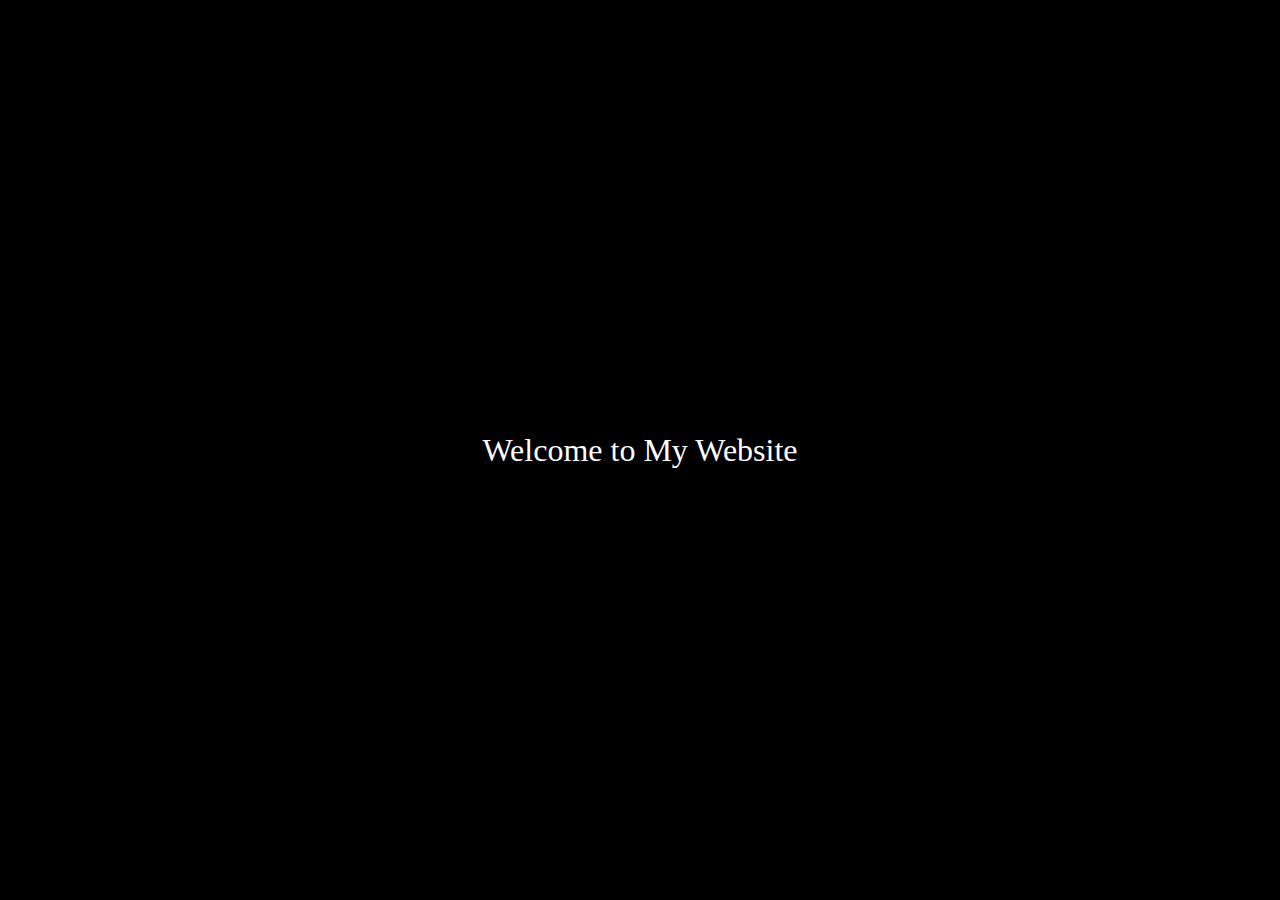
<file: 開場動畫測試.html>
<!DOCTYPE html>
<html lang="en">
<head>
    <meta charset="UTF-8">
    <meta name="viewport" content="width=device-width, initial-scale=1.0">
    <title>Document</title>
    <style>
        /* 啟動畫面樣式 */
        #intro-overlay {
        position: fixed;
        top: 0;
        left: 0;
        width: 100%;
        height: 100%;
        background-color: #000;
        color: #fff;
        display: flex;
        justify-content: center;
        align-items: center;
        z-index: 9999; /* 確保覆蓋其他內容 */
        animation: fadeOut 2s ease 8s forwards; /* 延遲3秒後淡出 */
        }

       /* 文字樣式與動畫 */
        .intro-text p {
        font-size: 2rem;
        font-family: "Roboto Slab", serif;
        animation: fadeInSteps 3s linear infinite; /* 3秒的動畫週期，線性過渡，無限循環 */
        }

        /* 定義動畫的關鍵幀 */
        @keyframes fadeInSteps {
        0% {
            opacity: 0;
        }
        20% {
            opacity: 0.2;
        }
        40% {
            opacity: 0.4;
        }
        60% {
            opacity: 0.6;
        }
        80% {
            opacity: 0.8;
        }
        100% {
            opacity: 1;
        }
        }


        /* 背景淡出效果 */
        @keyframes fadeOut {
        to {
            opacity: 0;
            visibility: hidden;
        }
        }

    </style>
</head>
<body>
    <div id="intro-overlay">
        <div class="intro-text">
            <p>Welcome to My Website</p>
        </div>
    </div>
    <script>
                document.addEventListener("DOMContentLoaded", () => {
            setTimeout(() => {
                const overlay = document.getElementById("intro-overlay");
                overlay.style.display = "none";
            }, 8000); // 8秒後移除啟動畫面
        });

    </script>
</body>
</html>
</file>
<file: css/style.css>
/*進場動畫*/
#intro-overlay {
  position: fixed;
  top: 0;
  left: 0;
  width: 100%;
  height: 100%;
  background-color: #000;
  color: #fff;
  display: flex;
  justify-content: center;
  align-items: center;
  z-index: 9999; /* 確保覆蓋其他內容 */
  animation: fadeOut 3s ease 8s forwards; /* 延遲3秒後淡出 */
}

/* 主畫面容器的初始樣式 */
#main-content {
  opacity: 0; /* 初始完全透明 */
  animation: fadeIn 2s ease-in-out 2.5s forwards; /* 2.5秒延遲後，2秒淡入動畫 */
} 

/* 定義淡入動畫的關鍵幀 */
@keyframes fadeIn {
  to {
    opacity: 1; /* 最終完全不透明 */
  }
}

/* 文字樣式與動畫 */
.intro-text p {
  font-size: 2rem;
  font-family: "Roboto Slab", serif;
  letter-spacing: 10px; /*字間空隙*/
  animation: fadeInSteps 2.5s linear infinite; /* 3秒的動畫週期，線性過渡，無限循環 */
}

/* 定義動畫的關鍵幀 */
@keyframes fadeInSteps {
  0% {
    opacity: 0;
  }
  20% {
    opacity: 0.2;
  }
  40% {
    opacity: 0.4;
  }
  60% {
    opacity: 0.6;
  }
  80% {
    opacity: 0.8;
  }
  100% {
    opacity: 1;
  }
  120% {
    opacity: 0.8;
  }
  140% {
    opacity: 0.6;
  }
  160% {
    opacity: 0.4;
  }
  180% {
    opacity: 0.2;
  }
  200% {
    opacity: 0;
  }
}

/* 背景淡出效果 */
@keyframes fadeOut {
  to {
    opacity: 0;
    visibility: hidden;
  }
}

/* 全域背景顏色 */
body {
  background-color: #2b2b2b; /* 整體背景 */
}
/* 中間網頁主要內容區塊 */
#body {
  width: fit-content; /* 根據內容自動調整寬度 */
  margin-top: 160px;
  height: auto;
  width: 100%;
  padding: 10px;
  background-color: #2b2b2b;
}

/* 導覽列背景顏色 */
.navbar {
  background-image: url('../img/messageImage_1733887317293.jpg');
  background-size: cover; /* 讓背景圖片自動適應大小 */
  background-color: #2b2b2b; /* 頂部導覽背景色 */
  height: 105px;
}

/* LOGO 樣式 */
.navbar-brand {
  margin-right: -20px;
  color: #d1a87c; /* LOGO 顏色 */
  font-weight: bold;
  letter-spacing: 2px;
}

/* 導覽連結樣式 */
.navbar-nav .nav-link {
  margin-right: 100px;
  margin: 50px;
  letter-spacing: 2px; /* 增加字母間距 */
  color: #777; /* 預設灰色 */
  text-transform: uppercase; /* 字母大寫 */
  margin-right: 20px;
  transition: color 0.3s ease; /* 顏色變化過渡效果 */
}

/* 選中/懸停連結樣式 */
.navbar-nav .nav-link.active,
.navbar-nav .nav-link:hover {
  color: #d1a87c; /* 選中/滑鼠懸停的顏色 */
}

.container {
  max-width: 1040px; /* 自定義寬度，可以根據需求調整 */
  padding-left: 2rem; /* 左側內邊距 */
  padding-right: 2rem; /* 右側內邊距 */
}

.roboto-slab-nav-link {
  font-family: "Roboto Slab", serif;
  font-optical-sizing: auto;
  font-weight: 20;
  font-style: normal;
}

/* Roboto Slab 標準字體 */
.roboto-slab-regular {
  font-family: "Roboto Slab", serif;
  font-optical-sizing: auto;
  font-weight: 400; /* 標準字重 */
  font-style: normal;
}

/* Roboto Slab 粗體字 */
.roboto-slab-bold {
  font-family: "Roboto Slab", serif;
  font-optical-sizing: auto;
  font-weight: 700; /* 粗體字重 */
  font-style: normal;
}

/* Roboto Slab 特殊標題樣式 */
.roboto-slab-title {
  font-family: "Roboto Slab", serif;
  font-optical-sizing: auto;
  font-weight: 600; /* 中等粗細 */
  font-style: normal;
  font-size: 1.5rem;
  letter-spacing: 1px; /* 字母間距 */
  text-transform: uppercase; /* 轉換成大寫 */
}

/* Footer 樣式 */
.footer {
  background-color: #000;
  color: #bababa;
}

.footer-title {
  font-size: 1.2rem;
  margin-bottom: 1rem;
}

.footer p {
  margin-bottom: 0.5rem;
}

.footer-icons a {
  color: #fff;
  font-size: 1.2rem;
  margin-right: 10px;
  text-decoration: none;
}

.btn-custom {
  margin-left: 65%;
  background-color: #c6a47e;
  color: #000000;
  border: none;
  padding: 0.5rem 4rem;
  font-weight: bold;
}

.btn-custom:hover {
  background-color: #b98f72;
  color: #fff;
}

/* 修改輸入框的邊框顏色 */
input.form-control {
  border: 0.5px solid rgb(250, 250, 250); /* 設定邊框為黑色 */
  color: white; /* 設定文字顏色為白色 */
  background-color: transparent; /* 背景色透明 */
}
textarea.form-control {
  border: 0.5px solid rgb(250, 250, 250); /* 設定邊框為黑色 */
  color: white; /* 設定文字顏色為白色 */
  background-color: transparent; /* 背景色透明 */
}
/* 當輸入框被聚焦（點擊或選中）時，保持黑色邊框 */
input.form-control:focus {
  border: 0.5px solid black; /* 當點擊時，邊框顏色保持為黑色 */
  background-color: transparent; /* 背景色保持透明 */
  color: white; /* 文字顏色仍為白色 */
}

textarea.form-control:focus {
  border: 0.5px solid black; /* 當點擊時，邊框顏色保持為黑色 */
  background-color: transparent; /* 背景色保持透明 */
  color: white; /* 文字顏色仍為白色 */
}

/* 設定提示文字顏色 */
input::placeholder {
  color: white; /* 提示文字顏色設為白色 */
}

#foo h5 {
  letter-spacing: 3px; /*字間空隙*/
}

#footer a,
p {
  letter-spacing: 1.5px;
}

/*懸浮按鈕*/
.floating-chat-btn {
  /* 现有样式 */
  position: fixed;
  bottom: 20%;
  right: 100px;
  background-color: #d2a679;
  color: #000;
  border: 1px solid #000;
  padding: 10px 20px;
  display: flex;
  align-items: center;
  gap: 10px;
  font-family: Arial, sans-serif;
  font-size: 16px;
  font-weight: bold;
  text-decoration: none;
  box-shadow: 0 4px 6px rgba(0, 0, 0, 0.2);
  z-index: 999;
  cursor: pointer;
  transition: transform 0.3s ease; /* 添加过渡效果 */
}

.floating-chat-btn:hover {
  background-color: #c18e5b;
  color: #fff;
  border-color: #fff;
  transform: translateY(-5px); /* 悬停时向上移动 */
}

.floating-chat-btn:hover {
  background-color: #c18e5b; /* 改變背景顏色 */
  color: #fff; /* 改變文字顏色 */
  border-color: #fff;
}
/*懸浮按鈕*/

/*聊天欄位*/
.chatbox {
  position: fixed;
  bottom: 25%;
  right: 30px;
  width: 300px;
  background-color: #4b4a4a;
  border: 1px solid #ccc;
  border-radius: 10px;
  box-shadow: 0 4px 6px rgba(0, 0, 0, 0.3);
  opacity: 0;
  transform: scale(0.5);
  transition: opacity 0.5s ease, transform 0.5s ease;
  z-index: 1000;
  pointer-events: none; /* 防止隐藏状态下的元素响应鼠标事件 */
}

.chatbox.show {
  opacity: 1;
  transform: scale(1);
  pointer-events: auto; /* 允许显示状态下的元素响应鼠标事件 */
}

.chatbox-header {
  background-color: #d2a679;
  color: #000;
  padding: 10px;
  border-radius: 10px 10px 0 0;
  text-align: center;
  font-weight: bold;
}

.chatbox-body {
  padding: 10px;
  height: 200px;
  overflow-y: auto;
  background-color: #f9f9f9;
}

.chatbox-input {
  border: none;
  padding: 10px;
  width: 100%;
  box-sizing: border-box;
  border-top: 1px solid #080808;
  font-size: 14px;
}

.chatbox-input:focus {
  outline: none;
}

/*聊天欄位*/

/*中間內容*/

.section-title {
  color: #d4a373; /* 標題金色調 */
  text-align: left;
  margin-left: 5%;
  margin-bottom: 10px;
}

.section-a p{
  color: #e4e4f0;
  text-align: left;
  margin-left: 52px;
  margin-bottom: 30px;
}
.project-image {
  background: url(../img/pexels-misael-garcia-832776-1707823.jpg) center center/cover no-repeat; /* 替換為圖片網址 */
  background-size: cover;
  text-align: left;
  margin-left: 8%;
  height:410px;
  width: 500px;
}

.project-image2 {
  background: url(../img/pexels-camcasey-1722183.jpg) center center/cover no-repeat; /* 替換為圖片網址 */
  background-size: cover;
  text-align: left;
  margin-left: 8%;
  height:410px;
  width: 500px;
}
.project-image3 {
  background: url(../img/pexels-daria-agafonova-2147746189-29854153.jpg) center center/cover no-repeat; /* 替換為圖片網址 */
  background-size: cover;
  text-align: left;
  margin-left: 8%;
  height:410px;
  width: 500px;
}
.project-description h5 {
  color: #d1a87c; /* 金色標題 */
}

.left-img {
  padding-right: 15px; /* 調整左側圖片與右邊文字的間距 */
}

.right-cribe {
  padding-left: 15px; /* 減少右側描述區的內邊距 */
  margin-left: -40px; /* 可選：進一步讓文字靠近圖片 */
}


.paragraph-style {
  margin-top: 20px;
  color: #e4e4f0; /* 接近白色的文字顏色 */
  font-family: Arial, Helvetica, sans-serif; /* 無襯線字體 */
  font-size: 16px; /* 字體大小 */
  line-height: 1.8; /* 行距，讓文字更易讀 */
  text-align: left; /* 左對齊 */
  margin: 0; /* 移除段落預設外邊距 */
  padding: 0; /* 移除段落預設內邊距 */
}


.featured-title {
  color: #dadae0; /* 文字顏色：接近白色 */
  font-family: Arial, Helvetica, sans-serif; /* 字體：無襯線字體 */
  font-size: 20px; /* 字體大小 */
  letter-spacing: 4px; /* 文字之間的間距 */
  text-transform: uppercase; /* 全部轉為大寫 */
  text-align: center; /* 置中對齊（可選） */
  margin: 0; /* 移除預設外邊距 */
  padding: 0; /* 移除預設內邊距 */
}

.viewproject {
  text-decoration: none;
  color: white; /* 預設顏色 */
  margin-top: 40px;
  font-size: 16px;
  transition: color 0.3s ease; /* 添加平滑過渡效果 */
}

/* 滑鼠移過去時變色 */
.viewproject:hover {
  color: #957b5f; /* 滑鼠懸停時的顏色 */
}

#row2{
  margin-top: 50px;
}

.number {
  font-size: 5rem; /* 調整數字大小 */
  font-weight: bold;
  color: #957b5f; /* 數字的顏色 */
}
.date {
  margin-top: 30px;
  font-size: 1rem; /* 調整日期大小 */
  color: #b3b3b3; /* 日期的顏色 */
}
.paragraph {
  font-size: 15px; /* 調整段落文字大小 */
  color: #e4e4e4; /* 段落文字顏色 */
  margin-top: 50px;
}

.readmore{
  font-size: 15px; /* 調整段落文字大小 */
  color: #e4e4e4; /* 段落文字顏色 */
  margin-top: 150px;
}

.readmore:hover{
  color: #957b5f;
}
</file>
<file: css/PORTFOLIO.css>
.photo-container {
  position: relative;
  width: 800px;
  height: 800px;
  margin-left: 70px;
  margin-bottom: 50px;
  overflow: hidden;
}

.photo-container img {
  width: 100%;
  height: 100%;
  object-fit: cover;
}

.photo-overlay {
  position: absolute;
  top: 0;
  left: 20;
  width: 777px;
  height: 800px;
  background-color: rgba(0, 0, 0, 0.6);
  display: flex;
  justify-content: center;
  align-items: center;
  opacity: 0;
  transition: opacity 0.3s ease;
}

.photo-container:hover .photo-overlay {
  opacity: 1;
}

.photo-text a{
  color: #fff;
  text-decoration: none;
  font-size: 10rem;
  font-weight: bold;
}

.photo-text a:hover{
  color: #d1a87c;
  text-decoration: none;
  font-size: 10rem;
  font-weight: bold;
}
/*進場動畫*/
#intro-overlay {
  position: fixed;
  top: 0;
  left: 0;
  width: 100%;
  height: 100%;
  background-color: #000;
  color: #fff;
  display: flex;
  justify-content: center;
  align-items: center;
  z-index: 9999; /* 確保覆蓋其他內容 */
  animation: fadeOut 3s ease 8s forwards; /* 延遲3秒後淡出 */
}

/* 主畫面容器的初始樣式 */
#main-content {
  opacity: 0; /* 初始完全透明 */
  animation: fadeIn 0.5s ease-in-out 0.5s forwards; /* 2.5秒延遲後，2秒淡入動畫 */
}

/* 定義淡入動畫的關鍵幀 */
@keyframes fadeIn {
  to {
    opacity: 1; /* 最終完全不透明 */
  }
}
/* 全域背景顏色 */
body {
  background-color: #2b2b2b; /* 整體背景 */
}
/* 中間網頁主要內容區塊 */
#body {
  width: fit-content; /* 根據內容自動調整寬度 */
  margin-top: 100px;
  height: auto;
  width: 100%;
  padding: 10px;
  background-color: #2b2b2b;
}

/* 導覽列背景顏色 */
.navbar {
  background-size: cover; /* 讓背景圖片自動適應大小 */
  background-color: #2b2b2b; /* 頂部導覽背景色 */
  height: 105px;
}

/* LOGO 樣式 */
.navbar-brand {
  margin-right: -20px;
  color: #d1a87c; /* LOGO 顏色 */
  font-weight: bold;
  letter-spacing: 2px;
}

/* 導覽連結樣式 */
.navbar-nav .nav-link {
  margin-right: 100px;
  margin: 50px;
  letter-spacing: 2px; /* 增加字母間距 */
  color: #777; /* 預設灰色 */
  text-transform: uppercase; /* 字母大寫 */
  margin-right: 20px;
  transition: color 0.3s ease; /* 顏色變化過渡效果 */
}

/* 選中/懸停連結樣式 */
.navbar-nav .nav-link.active,
.navbar-nav .nav-link:hover {
  color: #d1a87c; /* 選中/滑鼠懸停的顏色 */
}

.container {
  max-width: 1040px; /* 自定義寬度，可以根據需求調整 */
  padding-left: 2rem; /* 左側內邊距 */
  padding-right: 2rem; /* 右側內邊距 */
}

.roboto-slab-nav-link {
  font-family: "Roboto Slab", serif;
  font-optical-sizing: auto;
  font-weight: 20;
  font-style: normal;
}

/* Roboto Slab 標準字體 */
.roboto-slab-regular {
  font-family: "Roboto Slab", serif;
  font-optical-sizing: auto;
  font-weight: 400; /* 標準字重 */
  font-style: normal;
}

/* Roboto Slab 粗體字 */
.roboto-slab-bold {
  font-family: "Roboto Slab", serif;
  font-optical-sizing: auto;
  font-weight: 700; /* 粗體字重 */
  font-style: normal;
}

/* Roboto Slab 特殊標題樣式 */
.roboto-slab-title {
  font-family: "Roboto Slab", serif;
  font-optical-sizing: auto;
  font-weight: 600; /* 中等粗細 */
  font-style: normal;
  font-size: 1.5rem;
  letter-spacing: 1px; /* 字母間距 */
  text-transform: uppercase; /* 轉換成大寫 */
}

/* Footer 樣式 */
.footer {
  background-color: #000;
  color: #bababa;
}

.footer-title {
  font-size: 1.2rem;
  margin-bottom: 1rem;
}

.footer p {
  margin-bottom: 0.5rem;
}

.footer-icons a {
  color: #fff;
  font-size: 1.2rem;
  margin-right: 10px;
  text-decoration: none;
}

.btn-custom {
  margin-left: 65%;
  background-color: #c6a47e;
  color: #000000;
  border: none;
  padding: 0.5rem 4rem;
  font-weight: bold;
}

.btn-custom:hover {
  background-color: #b98f72;
  color: #fff;
}

/* 修改輸入框的邊框顏色 */
input.form-control {
  border: 0.5px solid rgb(250, 250, 250); /* 設定邊框為黑色 */
  color: white; /* 設定文字顏色為白色 */
  background-color: transparent; /* 背景色透明 */
}
textarea.form-control {
  border: 0.5px solid rgb(250, 250, 250); /* 設定邊框為黑色 */
  color: white; /* 設定文字顏色為白色 */
  background-color: transparent; /* 背景色透明 */
}
/* 當輸入框被聚焦（點擊或選中）時，保持黑色邊框 */
input.form-control:focus {
  border: 0.5px solid black; /* 當點擊時，邊框顏色保持為黑色 */
  background-color: transparent; /* 背景色保持透明 */
  color: white; /* 文字顏色仍為白色 */
}

textarea.form-control:focus {
  border: 0.5px solid black; /* 當點擊時，邊框顏色保持為黑色 */
  background-color: transparent; /* 背景色保持透明 */
  color: white; /* 文字顏色仍為白色 */
}

/* 設定提示文字顏色 */
input::placeholder {
  color: white; /* 提示文字顏色設為白色 */
}

#foo h5 {
  letter-spacing: 3px; /*字間空隙*/
}

#footer a,
p {
  letter-spacing: 1.5px;
}

/*懸浮按鈕*/
.floating-chat-btn {
  /* 现有样式 */
  position: fixed;
  bottom: 20%;
  right: 100px;
  background-color: #d2a679;
  color: #000;
  border: 1px solid #000;
  padding: 10px 20px;
  display: flex;
  align-items: center;
  gap: 10px;
  font-family: Arial, sans-serif;
  font-size: 16px;
  font-weight: bold;
  text-decoration: none;
  box-shadow: 0 4px 6px rgba(0, 0, 0, 0.2);
  z-index: 999;
  cursor: pointer;
  transition: transform 0.3s ease; /* 添加过渡效果 */
}

.floating-chat-btn:hover {
  background-color: #c18e5b;
  color: #fff;
  border-color: #fff;
  transform: translateY(-5px); /* 悬停时向上移动 */
}

.floating-chat-btn:hover {
  background-color: #c18e5b; /* 改變背景顏色 */
  color: #fff; /* 改變文字顏色 */
  border-color: #fff;
}
/*懸浮按鈕*/

/*聊天欄位*/
.chatbox {
  position: fixed;
  bottom: 25%;
  right: 30px;
  width: 300px;
  background-color: #4b4a4a;
  border: 1px solid #ccc;
  border-radius: 10px;
  box-shadow: 0 4px 6px rgba(0, 0, 0, 0.3);
  opacity: 0;
  transform: scale(0.5);
  transition: opacity 0.5s ease, transform 0.5s ease;
  z-index: 1000;
  pointer-events: none; /* 防止隐藏状态下的元素响应鼠标事件 */
}

.chatbox.show {
  opacity: 1;
  transform: scale(1);
  pointer-events: auto; /* 允许显示状态下的元素响应鼠标事件 */
}

.chatbox-header {
  background-color: #d2a679;
  color: #000;
  padding: 10px;
  border-radius: 10px 10px 0 0;
  text-align: center;
  font-weight: bold;
}

.chatbox-body {
  padding: 10px;
  height: 200px;
  overflow-y: auto;
  background-color: #f9f9f9;
}

.chatbox-input {
  border: none;
  padding: 10px;
  width: 100%;
  box-sizing: border-box;
  border-top: 1px solid #080808;
  font-size: 14px;
}

.chatbox-input:focus {
  outline: none;
}

/*聊天欄位*/

/*中間內容*/

.section-title {
  color: #d4a373; /* 標題金色調 */
  text-align: left;
  margin-left: 5%;
  margin-bottom: 10px;
}

.section-a p {
  color: #e4e4f0;
  text-align: left;
  margin-left: 52px;
  margin-bottom: 30px;
}
.project-image {
  background: url(../img/footer.png) center center/cover no-repeat; /* 替換為圖片網址 */
  background-size: cover;
  text-align: left;
  margin-left: 8%;
  height: 410px;
  width: 500px;
}
.project-description h5 {
  color: #d1a87c; /* 金色標題 */
}

.left-img {
  padding-right: 15px; /* 調整左側圖片與右邊文字的間距 */
}

.right-cribe {
  padding-left: 15px; /* 減少右側描述區的內邊距 */
  margin-left: -40px; /* 可選：進一步讓文字靠近圖片 */
}

.paragraph-style {
  margin-top: 20px;
  color: #e4e4f0; /* 接近白色的文字顏色 */
  font-family: Arial, Helvetica, sans-serif; /* 無襯線字體 */
  font-size: 16px; /* 字體大小 */
  line-height: 1.8; /* 行距，讓文字更易讀 */
  text-align: left; /* 左對齊 */
  margin: 0; /* 移除段落預設外邊距 */
  padding: 0; /* 移除段落預設內邊距 */
}

.featured-title {
  color: #dadae0; /* 文字顏色：接近白色 */
  font-family: Arial, Helvetica, sans-serif; /* 字體：無襯線字體 */
  font-size: 20px; /* 字體大小 */
  letter-spacing: 4px; /* 文字之間的間距 */
  text-transform: uppercase; /* 全部轉為大寫 */
  text-align: center; /* 置中對齊（可選） */
  margin: 0; /* 移除預設外邊距 */
  padding: 0; /* 移除預設內邊距 */
}

.viewproject {
  text-decoration: none;
  color: white; /* 預設顏色 */
  margin-top: 40px;
  font-size: 16px;
  transition: color 0.3s ease; /* 添加平滑過渡效果 */
}

/* 滑鼠移過去時變色 */
.viewproject:hover {
  color: #957b5f; /* 滑鼠懸停時的顏色 */
}

#row2 {
  margin-top: 50px;
}

.number {
  font-size: 5rem; /* 調整數字大小 */
  font-weight: bold;
  color: #957b5f; /* 數字的顏色 */
}
.date {
  margin-top: 30px;
  font-size: 1rem; /* 調整日期大小 */
  color: #b3b3b3; /* 日期的顏色 */
}
.paragraph {
  font-size: 15px; /* 調整段落文字大小 */
  color: #e4e4e4; /* 段落文字顏色 */
  margin-top: 50px;
}

.readmore {
  font-size: 15px; /* 調整段落文字大小 */
  color: #e4e4e4; /* 段落文字顏色 */
  margin-top: 150px;
}

.readmore:hover {
  color: #957b5f;
}
</file>
